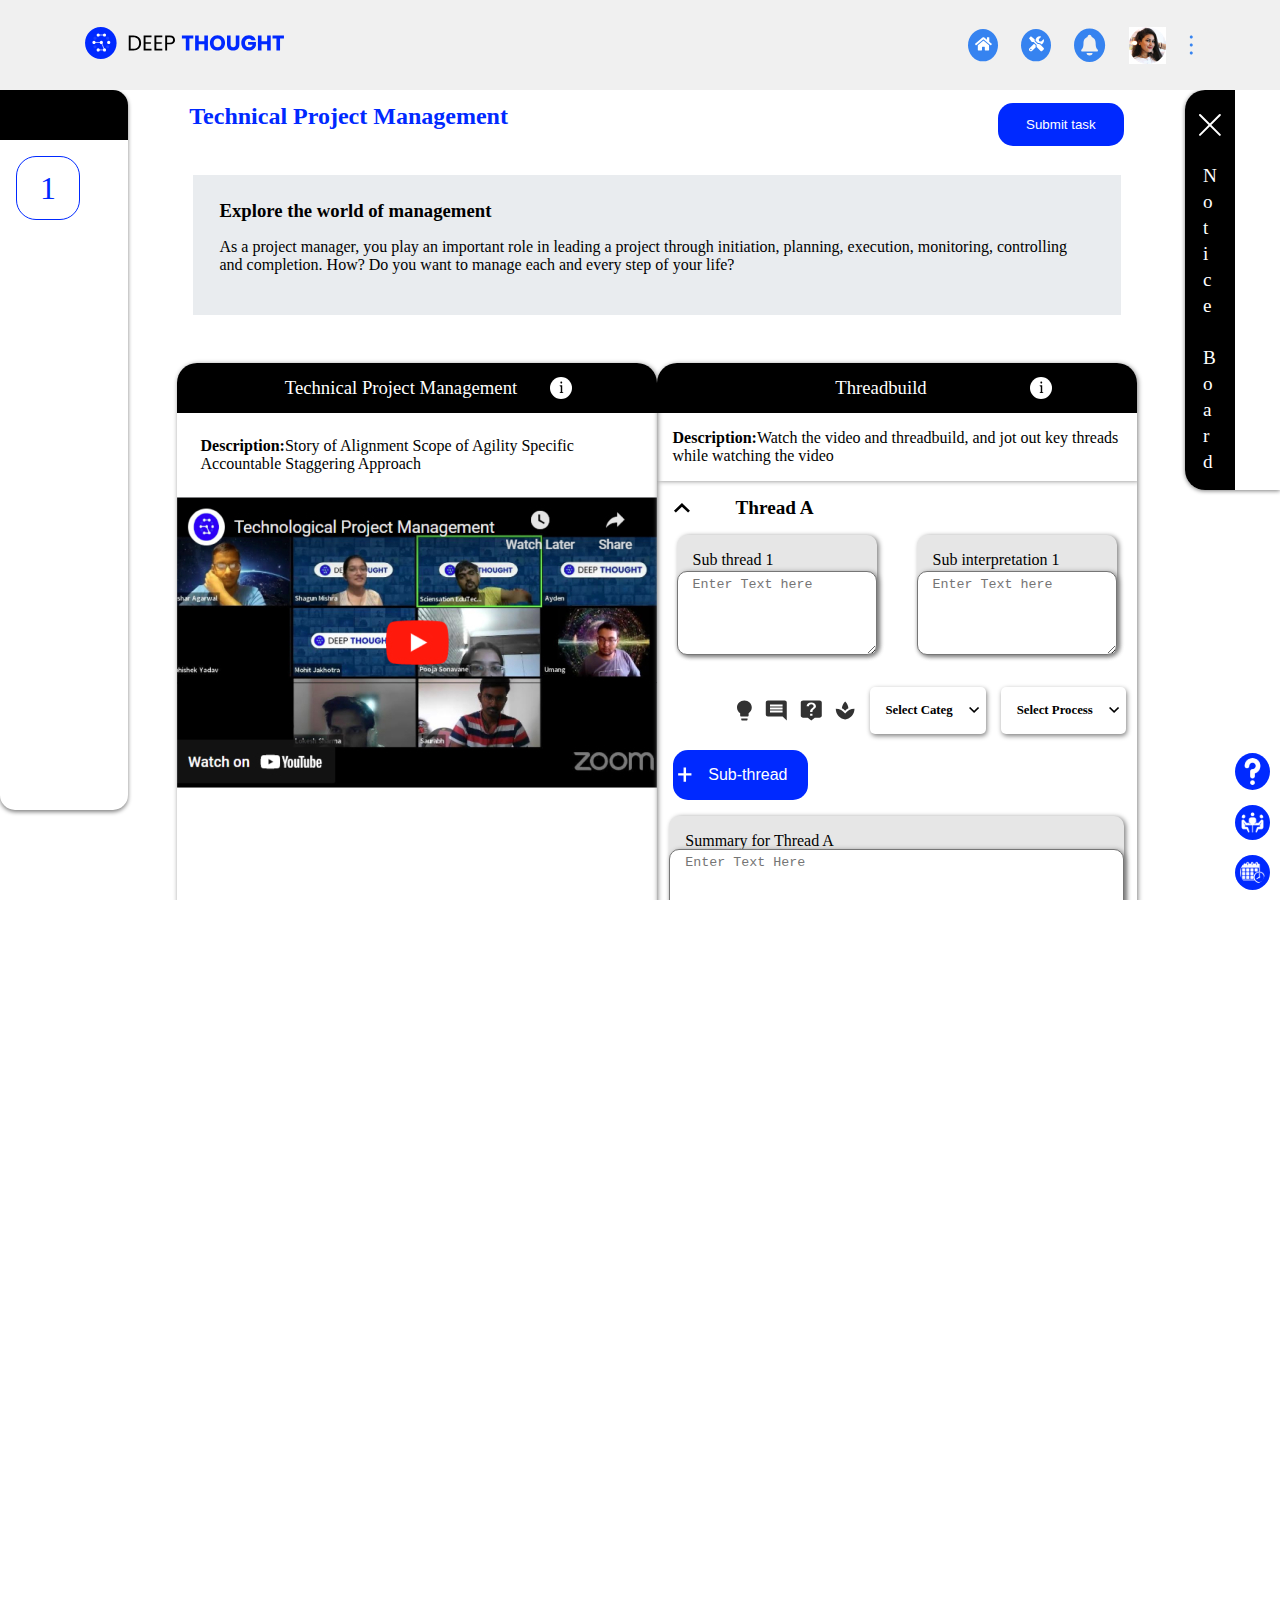
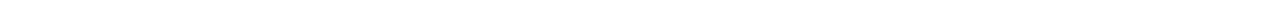
<file: Task1/index.html>
<!DOCTYPE html>
<html lang="en">
  <head>
    <meta charset="UTF-8" />
    <meta name="viewport" content="width=device-width, initial-scale=1.0" />
    <title>Deep Thought</title>
    <link rel="stylesheet" href="styles.css" />
  </head>
  <body>
    <nav>
      <div class="nav-logo">
        <img
          class="cursor-pointer"
          src="./media/logo.svg"
          width="200"
          alt="logo"
        />
      </div>
      <div class="nav-tools cursor-pointer">
        <img class="cursor-pointer" src="./media/home.svg" alt="home" />
        <img class="cursor-pointer" src="./media/settings.svg" alt="settings" />
        <img
          class="cursor-pointer"
          src="./media/notifications.svg"
          alt="notifications"
        />
        <img
          class="cursor-pointer"
          class="user"
          src="./media/user.jpg"
          alt="user"
        />
        <div class="nav-tools-menu cursor-pointer">
          <img src="./media/dot.svg" alt="dot" />
          <img src="./media/dot.svg" alt="dot" />
          <img src="./media/dot.svg" alt="dot" />
        </div>
      </div>
    </nav>
    <main>
      <div class="left-panel">
        <div class="left-panel-nav"></div>
        <div class="left-panel-text">1</div>
      </div>
      <div class="main-panel">
        <div class="heading-container">
          <h2>Technical Project Management</h2>
          <button class="cursor-pointer">Submit task</button>
        </div>
        <div class="desc-container">
          <h3>Explore the world of management</h3>
          <p>
            As a project manager, you play an important role in leading a
            project through initiation, planning, execution, monitoring,
            controlling and completion. How? Do you want to manage each and
            every step of your life?
          </p>
        </div>
        <div class="box-container">
          <div class="box1 box">
            <nav>
              <h3>Technical Project Management</h3>
              <img class="cursor-pointer" src="./media/icon.svg" alt="icon" />
            </nav>
            <p style="padding: 1.5rem">
              <span>Description:</span>Story of Alignment Scope of Agility
              Specific Accountable Staggering Approach
            </p>
            <img class="cursor-pointer" src="./media/box1.jpg" alt="box1" />
          </div>
          <div class="box2 box">
            <nav>
              <h3>Threadbuild</h3>
              <img class="cursor-pointer" src="./media/icon.svg" alt="icon" />
            </nav>
            <p style="padding: 1rem">
              <span>Description:</span>Watch the video and threadbuild, and jot
              out key threads while watching the video
            </p>
            <div class="thread">
              <img
                class="cursor-pointer"
                src="./media/upArrow.svg"
                alt="up-arrow"
              />
              <p>Thread A</p>
            </div>
            <div class="sub-section-container">
              <div class="sub-section size">
                <p>Sub thread 1</p>
                <textarea
                  name="textarea"
                  id="textarea"
                  placeholder="Enter Text here"
                ></textarea>
              </div>
              <div class="sub-section size">
                <p>Sub interpretation 1</p>
                <textarea
                  name="textarea"
                  id="textarea"
                  placeholder="Enter Text here"
                ></textarea>
              </div>
            </div>
            <div class="icons">
              <img
                class="cursor-pointer"
                src="./media/grouped-icons.svg"
                alt="icons"
              />
              <div class="select">
                <p>Select Categ</p>
                <img
                  class="cursor-pointer"
                  src="./media//downArrow.svg"
                  alt="down-arrow"
                />
              </div>
              <div class="select">
                <p>Select Process</p>
                <img
                  class="cursor-pointer"
                  src="./media//downArrow.svg"
                  alt="down-arrow"
                />
              </div>
            </div>
            <button class="sub-thread cursor-pointer">
              <img src="./media//plus.svg" alt="plus" width="15" />
              <p>Sub-thread</p>
            </button>
            <div class="sub-section summary">
              <p>Summary for Thread A</p>
              <textarea
                name="textarea"
                id="summary"
                placeholder="Enter Text Here"
              ></textarea>
            </div>
          </div>
          <div class="box3 box">
            <nav>
              <h3>Structure your Pointers</h3>
              <img class="cursor-pointer" src="./media/icon.svg" alt="icon" />
            </nav>
            <p style="padding: 2rem 1rem">
              <span>Description:</span>Write a 300 - 400 word article from your
              thread . Publish your understanding and showcase your
              understanding to the entire world
            </p>
            <div class="box3-content">
              <div class="title">
                <h4>Title</h4>
                <textarea
                  name="title"
                  id="title"
                  class="title-textarea"
                ></textarea>
              </div>
              <h4>Content</h4>
              <div class="content">
                <div class="content-box">
                  <div class="content-box-toolbar">
                    <ul>
                      <li>File</li>
                      <li>Edit</li>
                      <li>View</li>
                      <li>Insert</li>
                      <li>Format</li>
                      <li>Tools</li>
                      <li>Table</li>
                      <li>Help</li>
                    </ul>
                  </div>
                  <div class="content-box-icons">
                    <img
                      class="cursor-pointer"
                      src="./media/left-arrow.svg"
                      alt="left-arrow"
                    />
                    <img
                      class="cursor-pointer"
                      src="./media/right-arrow.svg"
                      alt="right-arrow"
                    />
                    <img
                      class="cursor-pointer"
                      src="./media/expand-arrow.svg"
                      alt="expand-arrow"
                    />
                    <span>Paragraph</span>
                    <div class="content-menu cursor-pointer">
                      <img src="./media/content-dot.svg" alt="dot" />
                      <img src="./media/content-dot.svg" alt="dot" />
                      <img src="./media/content-dot.svg" alt="dot" />
                    </div>
                  </div>
                </div>
                <textarea name="content-editor" id="content-editor"></textarea>
              </div>
            </div>
          </div>
          <div class="box4 box">
            <nav>
              <h3>4SA Method</h3>
              <img class="cursor-pointer" src="./media/icon.svg" alt="icon" />
            </nav>
            <p style="padding: 2rem 1rem">
              <span>Description:</span>To Explore more read more
            </p>
            <div class="method-content">
              <div class="intro-section section">
                <div class="heading intro-bg intro">
                  <img
                    class="cursor-pointer"
                    src="./media/upArrow.svg"
                    alt="up-arrow"
                  />
                  <h3>Introduction</h3>
                </div>
                <div class="desc">
                  The 4SA Method, How to bring a idea into progress?
                </div>
                <a href="#">See More</a>
              </div>
              <div class="thread-section">
                <div class="thread-content section">
                  <div class="heading border thread">
                    <img
                      class="cursor-pointer"
                      src="./media/upArrow.svg"
                      alt="up-arrow"
                    />
                    <h3>Thread A</h3>
                  </div>
                  <div class="desc">
                    How are you going to develop your stratergy? Which method
                    are you going to use to develop a stratergy? What if the
                    project is lengthy?
                  </div>
                  <a href="#">See More</a>
                </div>
                <div class="example-content">
                  <div class="example border"><h3>Example 1</h3></div>
                  <div class="desc">
                    You have a concept, How will you put into progress?
                  </div>
                </div>
              </div>
            </div>
          </div>
        </div>
      </div>
      <div class="right-panel">
        <div class="right-panel-nav">
          <img class="cursor-pointer" src="./media/cross.svg" alt="cross" />
          <div class="right-panel-text">
            <p>N</p>
            <p>o</p>
            <p>t</p>
            <p>i</p>
            <p>c</p>
            <p>e</p>
            <p>&nbsp;</p>
            <p>B</p>
            <p>o</p>
            <p>a</p>
            <p>r</p>
            <p>d</p>
          </div>
        </div>
      </div>
      <div class="end-icons">
        <img
          class="cursor-pointer"
          src="./media/question-mark.svg"
          alt="question"
        />
        <img class="cursor-pointer" src="./media/meeting.svg" alt="meeting" />
        <img class="cursor-pointer" src="./media/schedule.svg" alt="schedule" />
      </div>
    </main>
  </body>
</html>
</file>
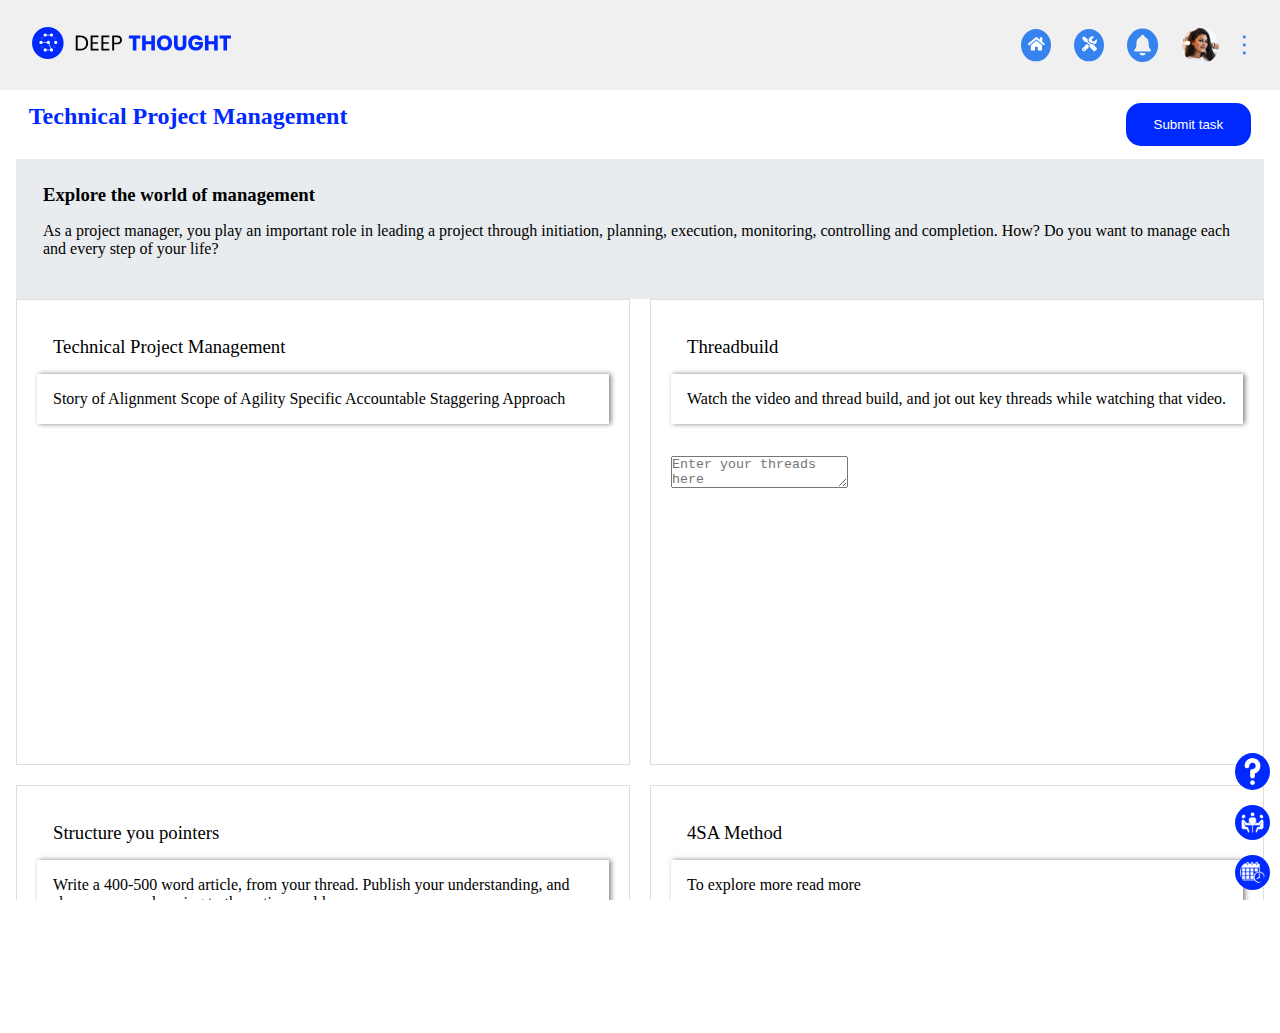
<file: Task2/index.html>
<!DOCTYPE html>
<html lang="en">
  <head>
    <meta charset="UTF-8" />
    <meta name="viewport" content="width=device-width, initial-scale=1.0" />
    <title>Deep Thought</title>
    <link rel="stylesheet" href="styles.css" />
  </head>
  <body>
    <!-- NAVBAR -->
    <nav>
      <div class="nav-logo">
        <img
          class="cursor-pointer"
          src="./media/logo.svg"
          width="200"
          alt="logo"
        />
      </div>
      <div class="nav-tools cursor-pointer">
        <img class="cursor-pointer" src="./media/home.svg" alt="home" />
        <img class="cursor-pointer" src="./media/settings.svg" alt="settings" />
        <img
          class="cursor-pointer"
          src="./media/notifications.svg"
          alt="notifications"
        />
        <img class="cursor-pointer user" src="./media/user.jpg" alt="user" />
        <div class="nav-tools-menu cursor-pointer">
          <img src="./media/dot.svg" alt="dot" />
          <img src="./media/dot.svg" alt="dot" />
          <img src="./media/dot.svg" alt="dot" />
        </div>
      </div>
    </nav>

    <!-- MAIN SECTION -->
    <main>
      <section class="project">
        <h2>Technical Project Management</h2>
        <button class="cursor-pointer">Submit task</button>
      </section>
      <section class="description">
        <h3>Explore the world of management</h3>
        <p>
          As a project manager, you play an important role in leading a project
          through initiation, planning, execution, monitoring, controlling and
          completion. How? Do you want to manage each and every step of your
          life?
        </p>
      </section>
      <section class="content" id="content"></section>
      <div class="end-icons">
        <img
          class="cursor-pointer"
          src="./media/question-mark.svg"
          alt="question"
        />
        <img class="cursor-pointer" src="./media/meeting.svg" alt="meeting" />
        <img class="cursor-pointer" src="./media/schedule.svg" alt="schedule" />
      </div>
    </main>
    <script src="script.js"></script>
  </body>
</html>
</file>
<file: Task1/styles.css>
* {
  padding: 0;
  margin: 0;
  box-sizing: border-box;
}

html,
body {
  width: 100%;
  height: 100%;
  overflow-x: hidden;
}

/* NAV BAR */
nav {
  height: 90px;
  background-color: #f0f0f0;
  padding: 2rem;
  text-align: center;
  position: sticky;
  top: 0;
  z-index: 1;
}

.nav-tools {
  display: none;
}

.nav-tools .user {
  border-radius: 50%;
}
.nav-tools-menu {
  display: flex;
  flex-direction: column;
  gap: 2px;
}

/* MAIN CONTAINER */
main {
  position: relative;
  display: flex;
}

/* LEFT PANEL */
.left-panel {
  width: 10%;
  height: 80vh;
  box-shadow: 0px 2px 4px gray;
  border-radius: 15px;
  border-top-left-radius: 0px;
  overflow: hidden;
}

.left-panel-nav {
  height: 50px;
  background-color: #000;
}

.left-panel-text {
  font-size: 2rem;
  text-align: center;
  padding: 0.8rem 0;
  width: 5vw;
  height: 5vw;
  margin: 1rem;
  color: #0029ff;
  border: 1px solid #0029ff;
  border-radius: 20px;
}

/* MIDDLE CONTAINER */
.main-panel {
  width: 75vw;
  margin: 0 auto;
}

.heading-container {
  display: flex;
  justify-content: space-between;
  padding: 0.8rem;
}

.heading-container h2 {
  color: #0029ff;
  font-weight: bold;
}

.heading-container button {
  background-color: #0029ff;
  color: white;
  border-radius: 15px;
  padding: 14px 28px;
  border-style: none;
}

.desc-container {
  background-color: #e9ecef;
  padding: 25px 27px;
  margin: 1rem;
}

.desc-container p {
  margin: 1rem 0;
}

/* BOXES */
.box-container {
  display: flex;
  justify-content: space-evenly;
  flex-wrap: wrap;
}

.box-container .box {
  width: 480px;
  height: 580px;
  box-shadow: 1px 1px 5px gray;
  border-radius: 20px;
  overflow: hidden;
  margin: 2rem 0;
}

.box nav {
  height: 50px;
  background-color: #000;
  color: white;
}

.box nav h3 {
  font-weight: normal;
  width: 90%;
}

.box p {
  padding: 1rem;
}

.box > p:nth-child(2) {
  box-shadow: 2px 0 5px gray;
}

.box p span {
  font-weight: bold;
}

/* BOX 2 */
.thread {
  color: black;
  font-weight: bold;
  display: flex;
  gap: 30px;
  padding: 0rem 1rem;
}

.thread p {
  font-size: 1.2rem;
}

.sub-section-container {
  display: flex;
  justify-content: space-around;
}

.size {
  width: 200px;
  height: 120px;
}

.sub-section {
  background-color: rgb(0, 0, 0, 0.098);
  position: relative;
  border-radius: 10px;
  box-shadow: 2px 1px 5px gray;
}

.sub-section textarea {
  width: 100%;
  position: absolute;
  bottom: 0;
  border-radius: 10px;
  height: 70%;
  box-shadow: 2px 1px 5px gray;
  padding: 5px 15px;
}

.icons {
  display: flex;
  gap: 15px;
  margin-left: 5rem;
  margin-top: 2rem;
}

.select {
  display: flex;
  align-items: center;
  box-shadow: 1px 2px 5px gray;
  font-size: 0.8rem;
  font-weight: bold;
  border-radius: 5px;
  padding-right: 6px;
}

.sub-thread {
  font-size: medium;
  display: flex;
  align-items: center;
  justify-content: space-around;
  background-color: #0029ff;
  color: white;
  border-radius: 15px;
  border-style: none;
  margin: 1rem;
  padding: 0rem 0.3rem;
}

.summary {
  height: 110px;
  margin: 0rem 0.8rem;
}

/* BOX 3 */
.box3-content {
  padding: 2rem 1rem;
  padding-bottom: 0rem;
}

.box3-content .title-textarea {
  height: 45px;
  width: 100%;
  border-style: none;
  box-shadow: -2px 2px 6px rgba(128, 128, 128, 0.373);
  border-radius: 5px;
  margin: 1rem 0;
}

.content {
  display: flex;
  flex-direction: column;
  margin-top: 1rem;
}

.content-box {
  color: #616161;
  box-shadow: 2px 1px 6px gray;
  padding: 1rem 0rem;
  border-top-left-radius: 8px;
  border-top-right-radius: 8px;
}

.content-box-toolbar ul {
  display: flex;
  list-style-type: none;
  justify-content: space-evenly;
  font-size: 0.9rem;
}

.content-box-icons {
  margin-top: 0.6rem;
  width: 65%;
  display: flex;
  align-items: center;
  justify-content: space-evenly;
}

.content-box-icons span {
  background-color: #ebebeb;
  font-size: 0.8rem;
  padding: 0.2rem 2rem;
  padding-left: 0rem;
}

#content-editor {
  height: 150px;
  width: 100%;
  border-style: none;
  box-shadow: 2px 2px 5px rgba(128, 128, 128, 0.426) inset;
}

/* BOX 4 */
.method-content {
  padding: 0.2rem 1rem;
}

.section {
  display: flex;
  flex-direction: column;
}

.heading {
  display: flex;
  gap: 10px;
  padding: 0.5rem 1rem;
}

.border {
  border: 1px solid rgba(128, 128, 128, 0.364);
}

.intro-bg {
  background-color: #f2f2f2;
}

.desc {
  font-size: 0.9rem;
  margin: 1rem 0rem;
}

.thread-content {
  margin-top: 2rem;
}

a {
  text-decoration: none;
  color: #606161;
  align-self: flex-end;
  margin-top: 3lvb;
}

.example-content {
  margin-left: 2rem;
  margin-top: 2rem;
}

.example {
  padding: 0.5rem 1rem;
}

/* RIGHT PANEL */
.right-panel {
  height: 400px;
  width: 95px;
  border-top-left-radius: 20px;
  border-bottom-left-radius: 20px;
  box-shadow: 0px 1px 4px gray;
  overflow: hidden;
  display: flex;
  justify-content: space-between;
}

.right-panel-nav {
  padding: 0.5rem;
  background-color: #000;
  height: 100%;
  display: flex;
  align-items: center;
  gap: 25px;
  flex-direction: column;
  color: white;
}

.right-panel-text p {
  margin: 4px;
  font-size: 1.2rem;
}

/* ICONS */
.end-icons {
  position: fixed;
  bottom: 10px;
  right: 10px;
  display: flex;
  flex-direction: column;
  gap: 15px;
}

.end-icons img {
  background-color: #0029ff;
  border-radius: 50%;
  width: 35px;
  padding: 5px;
}

/* Utility Classes */
.cursor-pointer {
  cursor: pointer;
}

/* Media Queries */
@media only screen and (max-width: 768px) {
  .left-panel {
    width: 20%;
  }
}

@media only screen and (min-width: 768px) {
  nav {
    display: flex;
    justify-content: space-between;
    align-items: center;
    padding: 20px 85px;
  }

  .nav-tools {
    display: flex;
    align-items: center;
    gap: 23px;
  }
}
</file>
<file: Task2/styles.css>
* {
  padding: 0;
  margin: 0;
  box-sizing: border-box;
}

html,
body {
  width: 100%;
  height: 100%;
  overflow-x: hidden;
}

/* NAV BAR */
nav {
  height: 90px;
  background-color: #f0f0f0;
  padding: 2rem;
  text-align: center;
  position: sticky;
  top: 0;
  z-index: 1;
}

.nav-tools {
  display: none;
}

.nav-tools .user {
  border-radius: 50%;
}

.nav-tools-menu {
  display: flex;
  flex-direction: column;
  gap: 2px;
}

/* MAIN SECTION */
main {
  position: relative;
  margin: 0rem 1rem;
}

/* PROJECT SECTION */
.project {
  display: flex;
  justify-content: space-between;
  padding: 0.8rem;
}

.project h2 {
  color: #0029ff;
  font-weight: bold;
}

.project button {
  background-color: #0029ff;
  color: white;
  border-radius: 15px;
  padding: 14px 28px;
  border-style: none;
}

/* DESCRIPTION */
.description {
  background-color: #e9ecef;
  padding: 25px 27px;
}

.description p {
  margin: 1rem 0;
}

/* CONTENT  */
.content {
  display: grid;
  grid-template-columns: repeat(2, 1fr);
  gap: 20px;
}

.content-item {
  background: white;
  border: 1px solid #ddd;
  padding: 20px;
}

.content-item h3 {
  font-weight: normal;
  width: 90%;
  padding: 1rem;
}

.content-item p {
  padding: 1rem;
  margin-bottom: 1rem;
}

.content-item > p:nth-child(2) {
  box-shadow: 2px 0 5px gray;
}

.content-item p span {
  font-weight: bold;
}

textarea {
  margin: 1rem 0rem;
}

/* ICONS */
.end-icons {
  position: fixed;
  bottom: 10px;
  right: 10px;
  display: flex;
  flex-direction: column;
  gap: 15px;
}

.end-icons img {
  background-color: #0029ff;
  border-radius: 50%;
  width: 35px;
  padding: 5px;
}

/* Utility Classes */
.cursor-pointer {
  cursor: pointer;
}

@media only screen and (min-width: 768px) {
  nav {
    display: flex;
    justify-content: space-between;
    align-items: center;
  }

  .nav-tools {
    display: flex;
    align-items: center;
    gap: 23px;
  }
}
</file>
